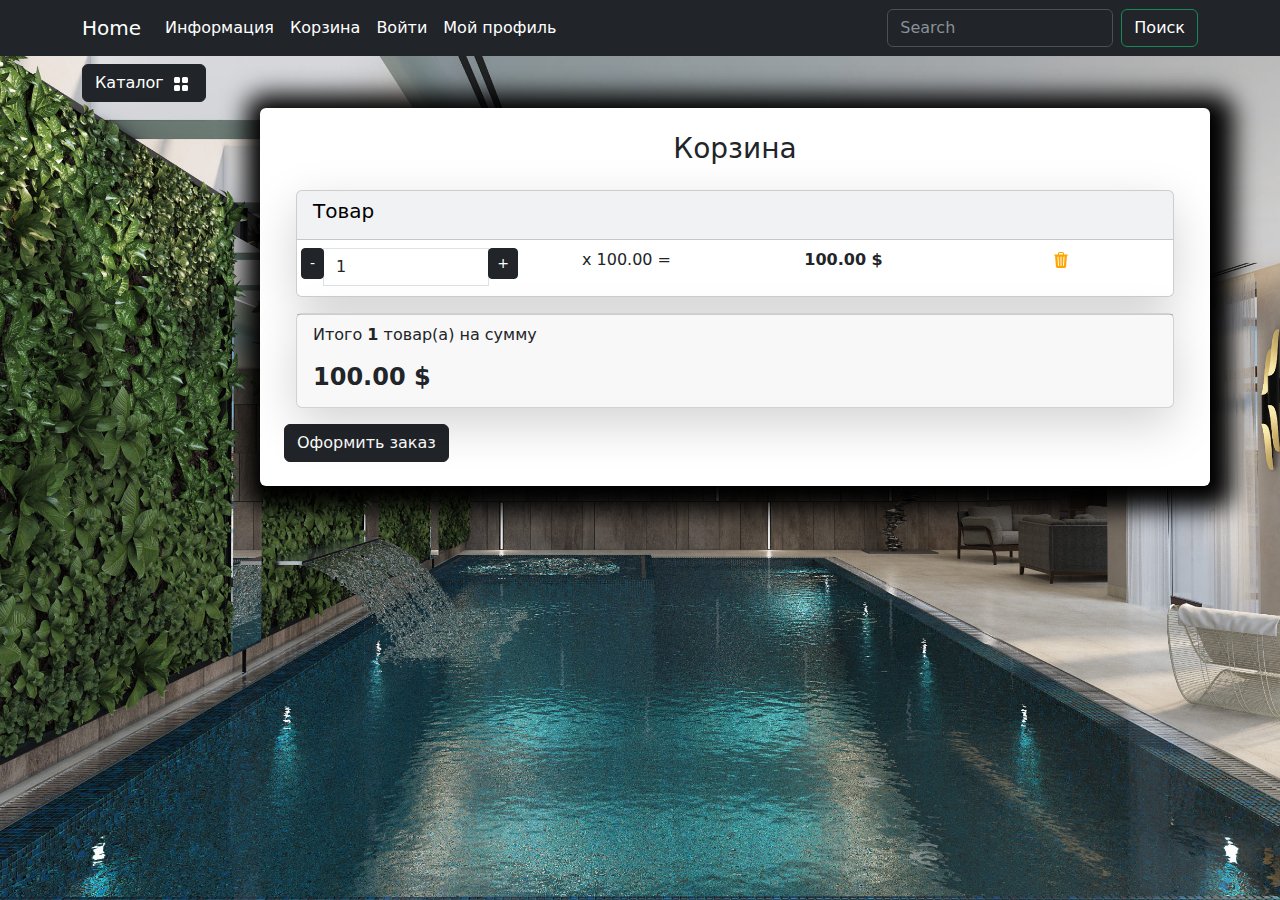
<file: carts/cart.html>
<!DOCTYPE html>
<html lang="en">

<head>
    <meta charset="UTF-8">
    <meta http-equiv="X-UA-Compatible" content="IE=edge">
    <meta name="viewport" content="width=device-width, initial-scale=1.0">
    <link rel="stylesheet" href="../deps/css/bootstrap/bootstrap.min.css">
    <link rel="stylesheet" href="../deps/css/my_css.css">
    <link rel="apple-touch-icon" sizes="180x180" href="../deps/favicon/apple-touch-icon.png">
    <link rel="icon" type="image/png" sizes="32x32" href="../deps/favicon/favicon-32x32.png">
    <link rel="icon" type="image/png" sizes="16x16" href="../deps/favicon/favicon-16x16.png">
    <link rel="manifest" href="../deps/favicon/site.webmanifest">
    <title>Корзина</title>
</head>

<body>
    <header>
        <nav class="navbar navbar-expand-lg bg-dark" data-bs-theme="dark">
            <div class="container">
                <a class="navbar-brand" href="../index.html">Home</a>
                <button class="navbar-toggler" type="button" data-bs-toggle="collapse"
                    data-bs-target="#navbarSupportedContent" aria-controls="navbarSupportedContent"
                    aria-expanded="false" aria-label="Toggle navigation">
                    <span class="navbar-toggler-icon"></span>
                </button>
                <div class="collapse navbar-collapse" id="navbarSupportedContent">
                    <ul class="navbar-nav me-auto mb-2 mb-lg-0">
                        <li class="nav-item dropdown ">
                            <a class="nav-link dropdown-toggle text-white" href="#" role="button"
                                data-bs-toggle="dropdown" aria-expanded="false">
                                Информация
                            </a>
                            <ul class="dropdown-menu">
                                <li><a class="dropdown-item  text-white" href="#">Доставка и оплата</a></li>
                                <li><a class="dropdown-item  text-white" href="#">Контактная информация</a></li>
                                <li><a class="dropdown-item  text-white" href="#">Про нас</a></li>
                            </ul>
                        </li>
                        <li class="nav-item">
                            <a class="nav-link  text-white" href="../users/cart.html">Корзина</a>
                        </li>
                        <li class="nav-item">
                            <a class="nav-link  text-white" href="../users/login.html">Войти</a>
                        </li>
                        <li class="nav-item dropdown ">
                            <a class="nav-link dropdown-toggle text-white" href="#" role="button"
                                data-bs-toggle="dropdown" aria-expanded="false">
                                Мой профиль
                            </a>
                            <ul class="dropdown-menu">
                                <li><a class="dropdown-item  text-white" href="../users/cart.html">Корзина</a></li>
                                <li><a class="dropdown-item  text-white" href="../users/profile.html">Личный кабинет</a>
                                </li>
                                <li><a class="dropdown-item  text-white" href="#">Админ панель</a></li>
                                <li>
                                    <hr class="dropdown-divider">
                                </li>
                                <li><a class="dropdown-item  text-white" href="#">Выйти</a></li>
                            </ul>
                        </li>
                    </ul>
                    <form class="d-flex" role="search">
                        <input class="form-control me-2" type="search" placeholder="Search" aria-label="Search">
                        <button class="btn btn-outline-success text-white" type="submit">Поиск</button>
                    </form>
                </div>
            </div>
        </nav>
    </header>
    <section>
        <div class="container">
            <!-- Каталог и корзина с фиксированным расположением на странице -->
            <div class="row mt-1 position-fixed z-3">
                <!-- Каталог -->
                <div class="dropdown mb-2">
                    <button class="btn btn-secondary dropdown-toggle btn-dark" type="button" data-bs-toggle="dropdown"
                        aria-expanded="false">
                        Каталог
                        <img class="mx-1" src="../deps/icons/grid-fill.svg" alt="Catalog Icon" width="16"
                            height="16">
                    </button>
                    <ul class="dropdown-menu bg-dark" data-bs-theme="dark">
                        <li><a class="dropdown-item text-white" href="../goods/catalog.html">Все товары</a></li>
                        <li><a class="dropdown-item text-white" href="../goods/catalog.html">Кухня</a></li>
                        <li><a class="dropdown-item text-white" href="../goods/catalog.html">Спальня</a></li>
                        <li><a class="dropdown-item text-white" href="../goods/catalog.html">Гостинная</a></li>
                        <li><a class="dropdown-item text-white" href="../goods/catalog.html">Офис</a></li>
                        <li><a class="dropdown-item text-white" href="../goods/catalog.html">Фурнитура</a></li>
                        <li><a class="dropdown-item text-white" href="../goods/catalog.html">Декор</a></li>
                    </ul>
                </div>
            </div>
        </div>
        <!-- Контент -->
        <div class="container">
            <div class="row mt-1">
                <div class="col-lg-2">
                    <!-- Пустой блок на усмотрение -->
                </div>
                <div class="col-lg-10">
                    <!-- Контент на странице -->
                    <div class="row">
                        <div class="container mt-5">
                            <div class="row justify-content-center">
                                <div class=" bg-white p-4 mb-4 mx-2 rounded custom-shadow">
                                    <h3 class="text-center mb-4">Корзина</h3>
                                    <div class="container" id="cart-items-container">
                                        <!-- Разметка корзины -->
                                        <div class="card mb-3 text-bg-light shadow-lg">
                                            <div class="card-header">
                                                <h5 class="card-title">Товар</h5>
                                            </div>
                                            <ul class="list-group list-group-flush">
                                                <li class="list-group-item">
                                                    <div class="row text-center">
                                                        <div class="col p-0">
                                                            <div class="input-group">
                                                                <span class="input-group-btn">
                                                                    <button type="button" class="btn btn-dark btn-sm decrement"
                                                                        data-cart-id="" data-cart-change-url="">-</button>
                                                                </span>
                                                                <input type="text" class="form-control number" value="1"
                                                                    readonly>
                                                                <span class="input-group-btn">
                                                                    <button type="button" class="btn btn-dark btn-sm increment"
                                                                        data-cart-id="" data-cart-change-url="">+</button>
                                                                </span>
                                                            </div>
                                                        </div>
                                                        <div class="col p-0">
                                                            <p>x 100.00 = </p>
                                                        </div>
                                                        <div class="col p-0"><strong>100.00 $</strong></div>
                                                        <div class="col p-0">
                                                            <a href="#" class="remove-from-cart" data-cart-id="">
                                                                <img class="mx-1" src="../deps/icons/trash3-fill.svg"
                                                                    alt="Catalog Icon" width="16" height="16">
                                                            </a>
                                                        </div>
                                                    </div>
                                                </li>
                                            </ul>
                                        </div>
                                        <div class="card mb-3 shadow-lg">
                                            <div class="card-footer">
                                                <p class="float-left">Итого <strong>1</strong> товар(а) на сумму</p>
                                                <h4 class="float-left"><strong>100.00 $</strong></h4>
                                            </div>
                                        </div>
                                        <!-- Закончилась разметка корзины -->
                                    </div>
                                    <a class="btn btn-dark" href="../orders/create_order.html">
                                        Оформить заказ
                                    </a>
                                </div>
                            </div>
                        </div>
                    </div>
                </div>
            </div>
        </div>
    </section>
    <script src="../deps/js/jquery/jquery-3.7.0.min.js"></script>
    <script src="../deps/js/jquery-events.js"></script>
    <script src="../deps/js/jquery-ajax.js"></script>
    <script src="../deps/js/bootstrap/bootstrap.bundle.min.js"></script>
</body>

</html>
</file>
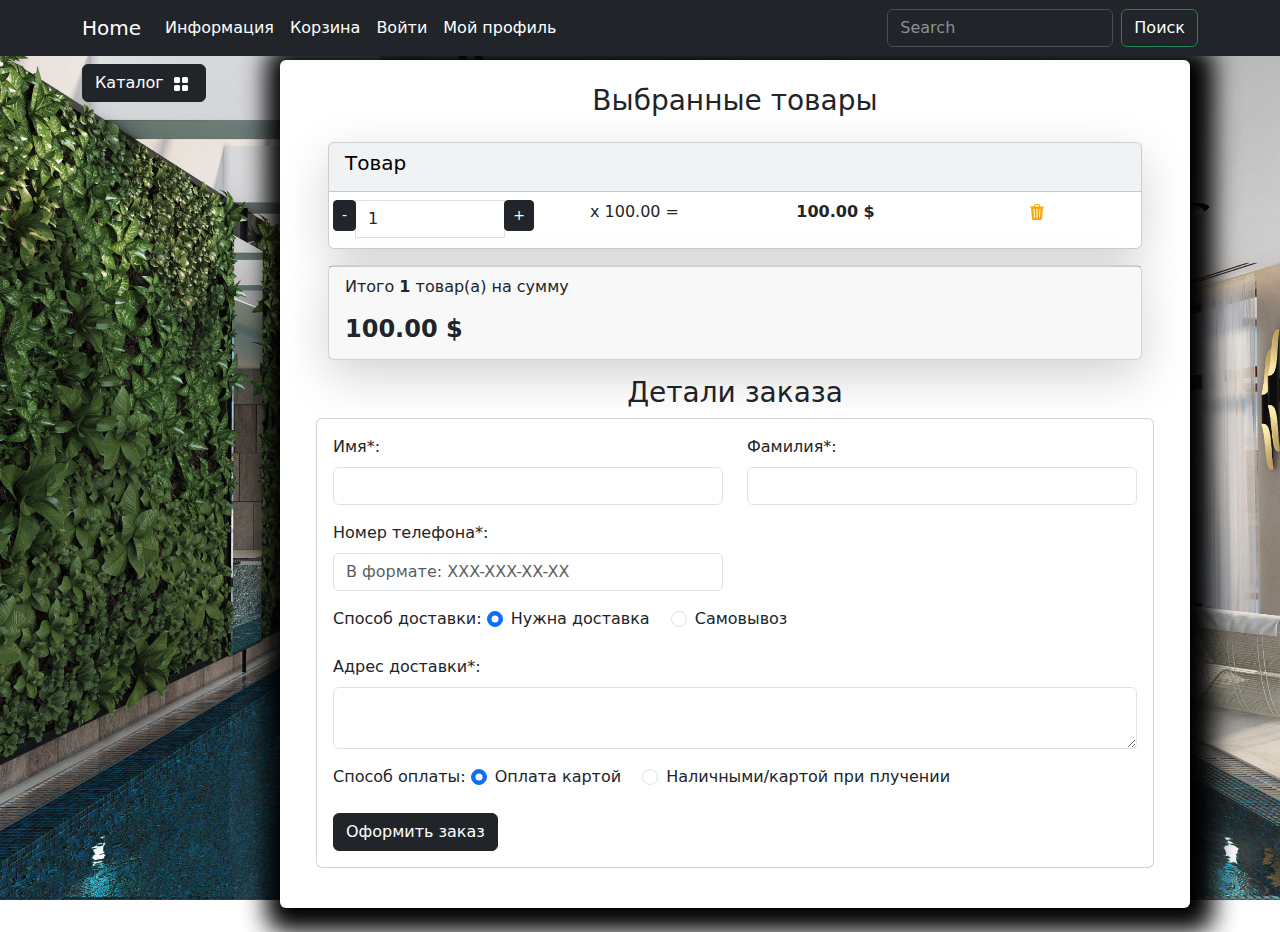
<file: orders/create_order.html>
<!DOCTYPE html>
<html lang="en">

<head>
    <meta charset="UTF-8">
    <meta http-equiv="X-UA-Compatible" content="IE=edge">
    <meta name="viewport" content="width=device-width, initial-scale=1.0">
    <link rel="stylesheet" href="../deps/css/bootstrap/bootstrap.min.css">
    <link rel="stylesheet" href="../deps/css/my_css.css">
    <link rel="apple-touch-icon" sizes="180x180" href="../deps/favicon/apple-touch-icon.png">
    <link rel="icon" type="image/png" sizes="32x32" href="../deps/favicon/favicon-32x32.png">
    <link rel="icon" type="image/png" sizes="16x16" href="../deps/favicon/favicon-16x16.png">
    <link rel="manifest" href="../deps/favicon/site.webmanifest">
    <title>Профиль</title>
</head>

<body>
    <header>
        <nav class="navbar navbar-expand-lg bg-dark" data-bs-theme="dark">
            <div class="container">
                <a class="navbar-brand" href="../index.html">Home</a>
                <button class="navbar-toggler" type="button" data-bs-toggle="collapse"
                    data-bs-target="#navbarSupportedContent" aria-controls="navbarSupportedContent"
                    aria-expanded="false" aria-label="Toggle navigation">
                    <span class="navbar-toggler-icon"></span>
                </button>
                <div class="collapse navbar-collapse" id="navbarSupportedContent">
                    <ul class="navbar-nav me-auto mb-2 mb-lg-0">
                        <li class="nav-item dropdown ">
                            <a class="nav-link dropdown-toggle text-white" href="#" role="button"
                                data-bs-toggle="dropdown" aria-expanded="false">
                                Информация
                            </a>
                            <ul class="dropdown-menu">
                                <li><a class="dropdown-item  text-white" href="#">Доставка и оплата</a></li>
                                <li><a class="dropdown-item  text-white" href="#">Контактная информация</a></li>
                                <li><a class="dropdown-item  text-white" href="#">Про нас</a></li>
                            </ul>
                        </li>
                        <li class="nav-item">
                            <a class="nav-link  text-white" href="../carts/cart.html">Корзина</a>
                        </li>
                        <li class="nav-item">
                            <a class="nav-link  text-white" href="../users/login.html">Войти</a>
                        </li>
                        <li class="nav-item dropdown ">
                            <a class="nav-link dropdown-toggle text-white" href="#" role="button"
                                data-bs-toggle="dropdown" aria-expanded="false">
                                Мой профиль
                            </a>
                            <ul class="dropdown-menu">
                                <li><a class="dropdown-item  text-white" href="../carts/cart.html">Корзина</a></li>
                                <li><a class="dropdown-item  text-white" href="../users/profile.html">Личный кабинет</a>
                                </li>
                                <li><a class="dropdown-item  text-white" href="#">Админ панель</a></li>
                                <li>
                                    <hr class="dropdown-divider">
                                </li>
                                <li><a class="dropdown-item  text-white" href="#">Выйти</a></li>
                            </ul>
                        </li>
                    </ul>
                    <form class="d-flex" role="search">
                        <input class="form-control me-2" type="search" placeholder="Search" aria-label="Search">
                        <button class="btn btn-outline-success text-white" type="submit">Поиск</button>
                    </form>
                </div>
            </div>
        </nav>
    </header>
    <section>
        <div class="container">
            <!-- Каталог и корзина с фиксированным расположением на странице -->
            <div class="row mt-1 position-fixed z-3">
                <!-- Каталог -->
                <div class="dropdown mb-2">
                    <button class="btn btn-secondary dropdown-toggle btn-dark" type="button" data-bs-toggle="dropdown"
                        aria-expanded="false">
                        Каталог
                        <img class="mx-1" src="../deps/icons/grid-fill.svg" alt="Catalog Icon" width="16"
                            height="16">
                    </button>
                    <ul class="dropdown-menu bg-dark" data-bs-theme="dark">
                        <li><a class="dropdown-item text-white" href="../goods/catalog.html">Все товары</a></li>
                        <li><a class="dropdown-item text-white" href="../goods/catalog.html">Кухня</a></li>
                        <li><a class="dropdown-item text-white" href="../goods/catalog.html">Спальня</a></li>
                        <li><a class="dropdown-item text-white" href="../goods/catalog.html">Гостинная</a></li>
                        <li><a class="dropdown-item text-white" href="../goods/catalog.html">Офис</a></li>
                        <li><a class="dropdown-item text-white" href="../goods/catalog.html">Фурнитура</a></li>
                        <li><a class="dropdown-item text-white" href="../goods/catalog.html">Декор</a></li>
                    </ul>
                </div>
            </div>
        </div>
        <!-- Контент -->
        <div class="container">
            <div class="row mt-1">
                <div class="col-lg-2">
                    <!-- Пустой блок на усмотрение -->
                </div>
                <div class="col-lg-10">
                    <!-- Контент на странице -->
                    <div class=" bg-white p-4 mb-4 mx-2 rounded custom-shadow">
                        <div class="container">
                            <h3 class="text-center mb-4">Выбранные товары</h3>
                            <div class="container" id="cart-items-container">
                                <!-- Разметка корзины -->
                                <div class="card mb-3 text-bg-light shadow-lg">
                                    <div class="card-header">
                                        <h5 class="card-title">Товар</h5>
                                    </div>
                                    <ul class="list-group list-group-flush">
                                        <li class="list-group-item">
                                            <div class="row text-center">
                                                <div class="col p-0">
                                                    <div class="input-group">
                                                        <span class="input-group-btn">
                                                            <button type="button" class="btn btn-dark btn-sm decrement"
                                                                data-cart-id="" data-cart-change-url="">-</button>
                                                        </span>
                                                        <input type="text" class="form-control number" value="1"
                                                            readonly>
                                                        <span class="input-group-btn">
                                                            <button type="button" class="btn btn-dark btn-sm increment"
                                                                data-cart-id="" data-cart-change-url="">+</button>
                                                        </span>
                                                    </div>
                                                </div>
                                                <div class="col p-0">
                                                    <p>x 100.00 = </p>
                                                </div>
                                                <div class="col p-0"><strong>100.00 $</strong></div>
                                                <div class="col p-0">
                                                    <a href="#" class="remove-from-cart" data-cart-id="">
                                                        <img class="mx-1" src="../deps/icons/trash3-fill.svg"
                                                            alt="Catalog Icon" width="16" height="16">
                                                    </a>
                                                </div>
                                            </div>
                                        </li>
                                    </ul>
                                </div>
                                <div class="card mb-3 shadow-lg">
                                    <div class="card-footer">
                                        <p class="float-left">Итого <strong>1</strong> товар(а) на сумму</p>
                                        <h4 class="float-left"><strong>100.00 $</strong></h4>
                                    </div>
                                </div>
                                <!-- Закончилась разметка корзины -->
                            </div>
                        </div>
                        <!-- Детали заказа -->
                        <div class="container">
                            <h3 class="text-center">Детали заказа</h3>
                            <div class="card mb-3">
                                <div class="card-body">
                                    <form>
                                        <div class="row">
                                            <div class="col-md-6 mb-3">
                                                <label for="id_first_name" class="form-label">Имя*:</label>
                                                <input type="text" class="form-control" id="id_first_name"
                                                    name="first_name" required>
                                            </div>
                                            <div class="col-md-6 mb-3">
                                                <label for="id_last_name" class="form-label">Фамилия*:</label>
                                                <input type="text" class="form-control" id="id_last_name" name="last_name" required>
                                            </div>
                                            <div class="col-md-6 mb-3">
                                                <label for="id_phone_number" class="form-label">Номер телефона*:</label>
                                                <input type="text" class="form-control" id="id_phone_number" name="phone_number"
                                                    placeholder="В формате: XXX-XXX-XX-XX"
                                                    required>
                                            </div>
                                            <div class="col-md-12 mb-3">
                                                <label for="delivery" class="form-label">Способ доставки: </label>
                                                <div class="form-check form-check-inline">
                                                    <input class="form-check-input" type="radio" name="requires_delivery"
                                                        id="id_requires_delivery" value="1" checked>
                                                    <label class="form-check-label" for="id_requires_delivery">Нужна
                                                        доставка</label>
                                                </div>
                                                <div class="form-check form-check-inline">
                                                    <input class="form-check-input" type="radio" name="requires_delivery"
                                                        id="id_requires_delivery" value="0">
                                                    <label class="form-check-label" for="id_requires_delivery">Самовывоз</label>
                                                </div>
                                            </div>
                                            <div class="mb-3" id="deliveryAddressField">
                                                <label for="id_delivery_address" class="form-label">Адрес
                                                    доставки*:</label>
                                                <textarea class="form-control" id="id_delivery_address"
                                                    name="delivery_address" rows="2"></textarea>
                                            </div>
                                            <div class="col-md-12 mb-3">
                                                <label class="form-label">Способ оплаты: </label>
                                                <div class="form-check form-check-inline">
                                                    <input class="form-check-input" type="radio" name="payment_on_get"
                                                        id="id_payment_on_get" value="0" checked>
                                                    <label class="form-check-label" for="id_payment_on_get">Оплата
                                                        картой</label>
                                                </div>
                                                <div class="form-check form-check-inline">
                                                    <input class="form-check-input" type="radio" name="payment_on_get"
                                                        id="id_payment_on_get" value="1">
                                                    <label class="form-check-label" for="id_payment_on_get">Наличными/картой
                                                        при плучении</label>
                                                </div>
                                            </div>
                                        </div>
                                        <button type="submit" class="btn btn-dark">Оформить заказ</button>
                                    </form>
                                </div>
                            </div>
                        </div>
                    </div>
                </div>
            </div>
        </div>
    </section>
    <script src="../deps/js/jquery/jquery-3.7.0.min.js"></script>
    <script src="../deps/js/jquery-events.js"></script>
    <script src="../deps/js/jquery-ajax.js"></script>
    <script src="../deps/js/bootstrap/bootstrap.bundle.min.js"></script>
</body>

</html>
</file>
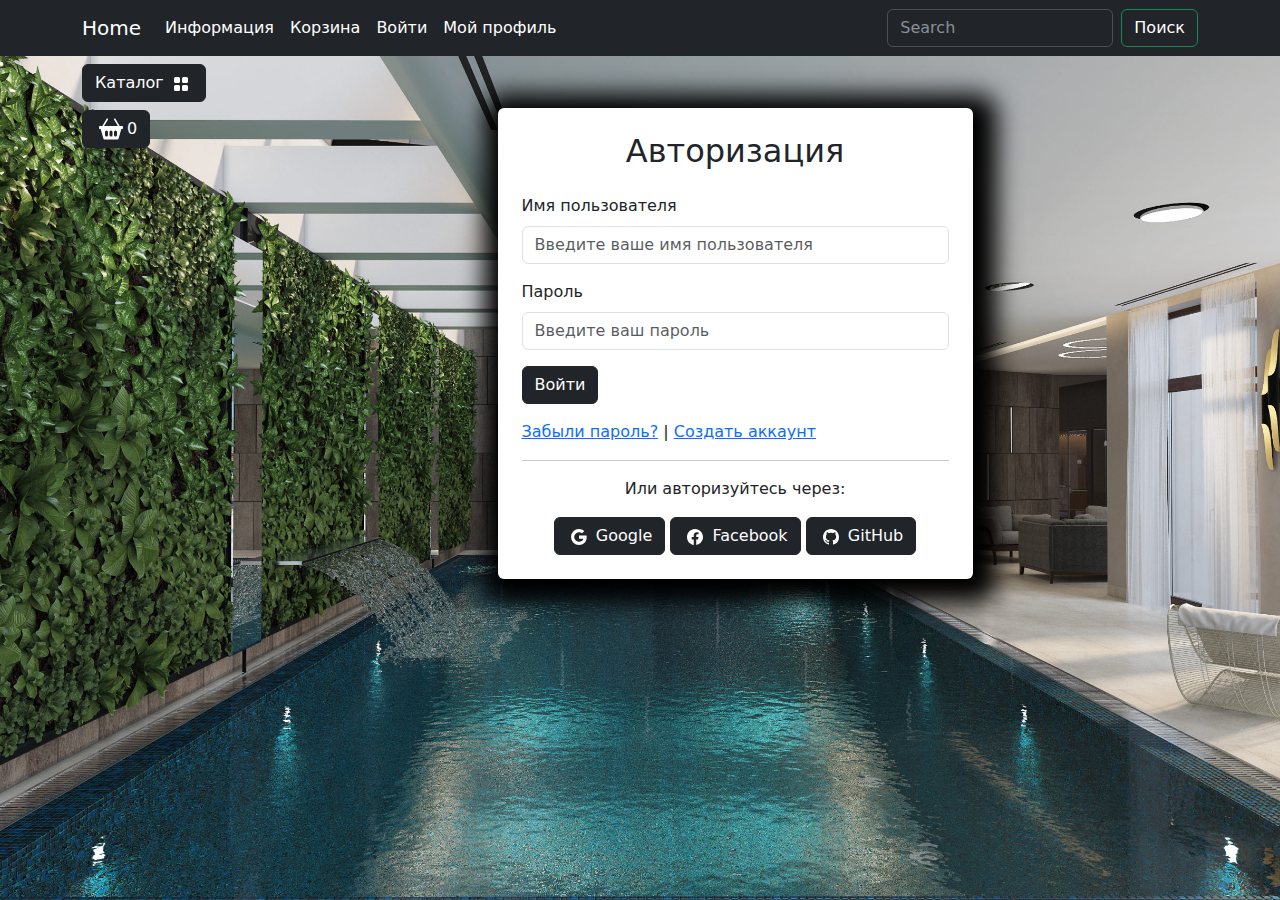
<file: users/login.html>
<!DOCTYPE html>
<html lang="en">

<head>
    <meta charset="UTF-8">
    <meta http-equiv="X-UA-Compatible" content="IE=edge">
    <meta name="viewport" content="width=device-width, initial-scale=1.0">
    <link rel="stylesheet" href="../deps/css/bootstrap/bootstrap.min.css">
    <link rel="stylesheet" href="../deps/css/my_css.css">
    <link rel="apple-touch-icon" sizes="180x180" href="../deps/favicon/apple-touch-icon.png">
    <link rel="icon" type="image/png" sizes="32x32" href="../deps/favicon/favicon-32x32.png">
    <link rel="icon" type="image/png" sizes="16x16" href="../deps/favicon/favicon-16x16.png">
    <link rel="manifest" href="../deps/favicon/site.webmanifest">
    <title>Авторизация</title>
</head>

<body>
    <header>
        <nav class="navbar navbar-expand-lg bg-dark" data-bs-theme="dark">
            <div class="container">
                <a class="navbar-brand" href="../index.html">Home</a>
                <button class="navbar-toggler" type="button" data-bs-toggle="collapse"
                    data-bs-target="#navbarSupportedContent" aria-controls="navbarSupportedContent"
                    aria-expanded="false" aria-label="Toggle navigation">
                    <span class="navbar-toggler-icon"></span>
                </button>
                <div class="collapse navbar-collapse" id="navbarSupportedContent">
                    <ul class="navbar-nav me-auto mb-2 mb-lg-0">
                        <li class="nav-item dropdown ">
                            <a class="nav-link dropdown-toggle text-white" href="#" role="button"
                                data-bs-toggle="dropdown" aria-expanded="false">
                                Информация
                            </a>
                            <ul class="dropdown-menu">
                                <li><a class="dropdown-item  text-white" href="#">Доставка и оплата</a></li>
                                <li><a class="dropdown-item  text-white" href="#">Контактная информация</a></li>
                                <li><a class="dropdown-item  text-white" href="#">Про нас</a></li>
                            </ul>
                        </li>
                        <li class="nav-item">
                            <a class="nav-link  text-white" href="../carts/cart.html">Корзина</a>
                        </li>
                        <li class="nav-item">
                            <a class="nav-link  text-white" href="../users/login.html">Войти</a>
                        </li>
                        <li class="nav-item dropdown ">
                            <a class="nav-link dropdown-toggle text-white" href="#" role="button"
                                data-bs-toggle="dropdown" aria-expanded="false">
                                Мой профиль
                            </a>
                            <ul class="dropdown-menu">
                                <li><a class="dropdown-item  text-white" href="../carts/cart.html">Корзина</a></li>
                                <li><a class="dropdown-item  text-white" href="../users/profile.html">Личный кабинет</a>
                                </li>
                                <li><a class="dropdown-item  text-white" href="#">Админ панель</a></li>
                                <li>
                                    <hr class="dropdown-divider">
                                </li>
                                <li><a class="dropdown-item  text-white" href="#">Выйти</a></li>
                            </ul>
                        </li>
                    </ul>
                    <form class="d-flex" role="search">
                        <input class="form-control me-2" type="search" placeholder="Search" aria-label="Search">
                        <button class="btn btn-outline-success text-white" type="submit">Поиск</button>
                    </form>
                </div>
            </div>
        </nav>
    </header>
    <section>
        <div class="container">
            <!-- Каталог и корзина с фиксированным расположением на странице -->
            <div class="row mt-1 position-fixed z-3">
                <!-- Каталог -->
                <div class="dropdown mb-2">
                    <button class="btn btn-secondary dropdown-toggle btn-dark" type="button" data-bs-toggle="dropdown"
                        aria-expanded="false">
                        Каталог
                        <img class="mx-1" src="../deps/icons/grid-fill.svg" alt="Catalog Icon" width="16"
                            height="16">
                    </button>
                    <ul class="dropdown-menu bg-dark" data-bs-theme="dark">
                        <li><a class="dropdown-item text-white" href="../goods/catalog.html">Все товары</a></li>
                        <li><a class="dropdown-item text-white" href="../goods/catalog.html">Кухня</a></li>
                        <li><a class="dropdown-item text-white" href="../goods/catalog.html">Спальня</a></li>
                        <li><a class="dropdown-item text-white" href="../goods/catalog.html">Гостинная</a></li>
                        <li><a class="dropdown-item text-white" href="../goods/catalog.html">Офис</a></li>
                        <li><a class="dropdown-item text-white" href="../goods/catalog.html">Фурнитура</a></li>
                        <li><a class="dropdown-item text-white" href="../goods/catalog.html">Декор</a></li>
                    </ul>
                </div>
                <!-- Значек корзины, вызывает модальное окно -->
                <div>
                    <button type="button" class="btn btn-dark btn-secondary d-flex" id="modalButton" aria-expanded="false">
                        <img class="mx-1" src="../deps/icons/basket2-fill.svg" alt="Catalog Icon" width="24"
                            height="24">
                        <span>0</span>
                    </button>
                </div>
                <!-- Разметка модального окна корзины -->
                <div class="modal fade" id="exampleModal" tabindex="-1" aria-labelledby="exampleModalLabel"
                    aria-hidden="true">
                    <div class="modal-dialog modal-dialog-scrollable">
                        <div class="modal-content">
                            <div class="modal-header">
                                <button type="button" class="btn-close" data-bs-dismiss="modal"
                                    aria-label="Close"></button>
                            </div>
                            <div class="modal-body">
                                <h3 class="text-center mb-4">Корзина</h3>
                                <div class="container" id="cart-items-container">
                                    <!-- Разметка корзины -->
                                    <div class="card mb-3 text-bg-light shadow-lg">
                                        <div class="card-header">
                                            <h5 class="card-title">Товар</h5>
                                        </div>
                                        <ul class="list-group list-group-flush">
                                            <li class="list-group-item">
                                                <div class="row text-center">
                                                    <div class="col p-0">
                                                        <div class="input-group">
                                                            <span class="input-group-btn">
                                                                <button type="button" class="btn btn-dark btn-sm decrement"
                                                                    data-cart-id="" data-cart-change-url="">-</button>
                                                            </span>
                                                            <input type="text" class="form-control number" value="1"
                                                                readonly>
                                                            <span class="input-group-btn">
                                                                <button type="button" class="btn btn-dark btn-sm increment"
                                                                    data-cart-id="" data-cart-change-url="">+</button>
                                                            </span>
                                                        </div>
                                                    </div>
                                                    <div class="col p-0">
                                                        <p>x 100.00 = </p>
                                                    </div>
                                                    <div class="col p-0"><strong>100.00 $</strong></div>
                                                    <div class="col p-0">
                                                        <a href="#" class="remove-from-cart" data-cart-id="">
                                                            <img class="mx-1" src="../deps/icons/trash3-fill.svg"
                                                                alt="Catalog Icon" width="16" height="16">
                                                        </a>
                                                    </div>
                                                </div>
                                            </li>
                                        </ul>
                                    </div>
                                    <div class="card mb-3 shadow-lg">
                                        <div class="card-footer">
                                            <p class="float-left">Итого <strong>1</strong> товар(а) на сумму</p>
                                            <h4 class="float-left"><strong>100.00 $</strong></h4>
                                        </div>
                                    </div>
                                    <!-- Закончилась разметка корзины -->
                                </div>
                                <a class="btn btn-dark" href="../orders/create_order.html">
                                    Оформить заказ
                                </a>
                            </div>
                        </div>
                    </div>
                </div>
                <!-- Закончилась разметка модального окна -->
            </div>
        </div>
        <!-- Контент -->
        <div class="container">
            <div class="row mt-1">
                <div class="col-lg-2">
                    <!-- Пустой блок на усмотрение -->
                </div>
                <div class="col-lg-10">
                    <!-- Контент на странице -->
                    <div class="row">
                        <div class="container mt-5">
                            <div class="row justify-content-center">
                                <div class="col-md-6 bg-white p-4 mb-4 mx-3 rounded custom-shadow">
                                    <h2 class="text-center mb-4">Авторизация</h2>
                                    <form>
                                        <div class="mb-3">
                                            <label for="username" class="form-label">Имя пользователя</label>
                                            <input type="text" class="form-control" id="username" placeholder="Введите ваше имя пользователя" required>
                                        </div>
                                        <div class="mb-3">
                                            <label for="password" class="form-label">Пароль</label>
                                            <input type="password" class="form-control" id="password" placeholder="Введите ваш пароль" required>
                                        </div>
                                        <button type="submit" class="btn btn-dark btn-block">Войти</button>
                                    </form>
                                    <div class="mt-3">
                                        <a href="#">Забыли пароль?</a> | <a href="registration.html">Создать аккаунт</a>
                                    </div>
                                    <hr>
                                    <div class="text-center">
                                        <p>Или авторизуйтесь через:</p>
                                        <a href="#" class="btn btn-dark">
                                            <img class="mx-1" src="../deps/icons/google.svg" alt="Catalog Icon" width="16" height="16">
                                            Google
                                        </a>
                                        <a href="#" class="btn btn-dark">
                                            <img class="mx-1" src="../deps/icons/facebook.svg" alt="Catalog Icon" width="16" height="16">
                                            Facebook
                                        </a>
                                        <a href="#" class="btn btn-dark">
                                            <img class="mx-1" src="../deps/icons/github.svg" alt="Catalog Icon" width="16" height="16">
                                            GitHub
                                        </a>
                                    </div>
                                </div>
                            </div>
                        </div>
                    </div>
                </div>
            </div>
        </div>
    </section>
    <script src="../deps/js/jquery/jquery-3.7.0.min.js"></script>
    <script src="../deps/js/jquery-events.js"></script>
    <script src="../deps/js/jquery-ajax.js"></script>
    <script src="../deps/js/bootstrap/bootstrap.bundle.min.js"></script>
</body>

</html>
</file>
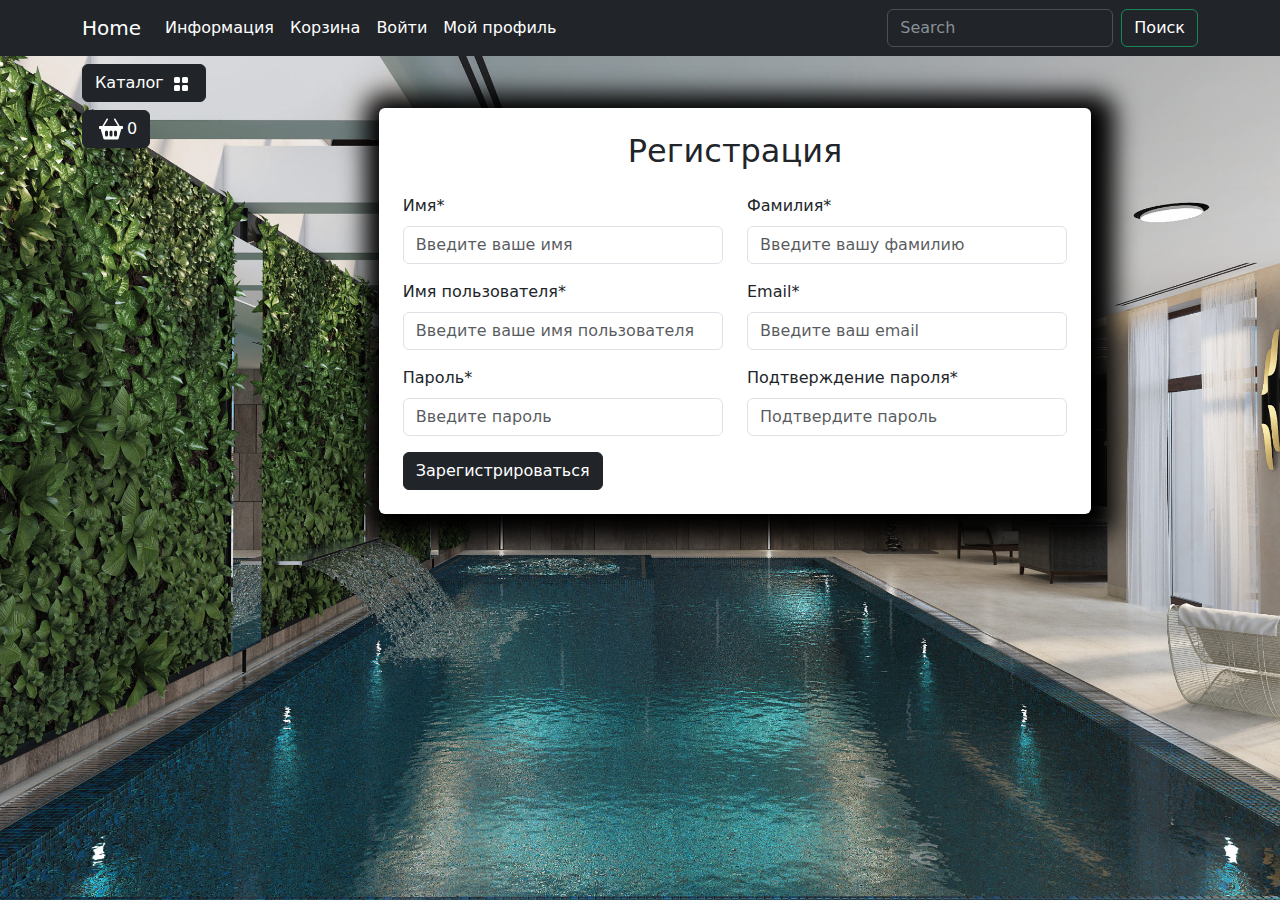
<file: users/registration.html>
<!DOCTYPE html>
<html lang="en">

<head>
    <meta charset="UTF-8">
    <meta http-equiv="X-UA-Compatible" content="IE=edge">
    <meta name="viewport" content="width=device-width, initial-scale=1.0">
    <link rel="stylesheet" href="../deps/css/bootstrap/bootstrap.min.css">
    <link rel="stylesheet" href="../deps/css/my_css.css">
    <link rel="apple-touch-icon" sizes="180x180" href="../deps/favicon/apple-touch-icon.png">
    <link rel="icon" type="image/png" sizes="32x32" href="../deps/favicon/favicon-32x32.png">
    <link rel="icon" type="image/png" sizes="16x16" href="../deps/favicon/favicon-16x16.png">
    <link rel="manifest" href="../deps/favicon/site.webmanifest">
    <title>Регистрация</title>
</head>

<body>
    <header>
        <nav class="navbar navbar-expand-lg bg-dark" data-bs-theme="dark">
            <div class="container">
                <a class="navbar-brand" href="../index.html">Home</a>
                <button class="navbar-toggler" type="button" data-bs-toggle="collapse"
                    data-bs-target="#navbarSupportedContent" aria-controls="navbarSupportedContent"
                    aria-expanded="false" aria-label="Toggle navigation">
                    <span class="navbar-toggler-icon"></span>
                </button>
                <div class="collapse navbar-collapse" id="navbarSupportedContent">
                    <ul class="navbar-nav me-auto mb-2 mb-lg-0">
                        <li class="nav-item dropdown ">
                            <a class="nav-link dropdown-toggle text-white" href="#" role="button"
                                data-bs-toggle="dropdown" aria-expanded="false">
                                Информация
                            </a>
                            <ul class="dropdown-menu">
                                <li><a class="dropdown-item  text-white" href="#">Доставка и оплата</a></li>
                                <li><a class="dropdown-item  text-white" href="#">Контактная информация</a></li>
                                <li><a class="dropdown-item  text-white" href="#">Про нас</a></li>
                            </ul>
                        </li>
                        <li class="nav-item">
                            <a class="nav-link  text-white" href="../carts/cart.html">Корзина</a>
                        </li>
                        <li class="nav-item">
                            <a class="nav-link  text-white" href="../users/login.html">Войти</a>
                        </li>
                        <li class="nav-item dropdown ">
                            <a class="nav-link dropdown-toggle text-white" href="#" role="button"
                                data-bs-toggle="dropdown" aria-expanded="false">
                                Мой профиль
                            </a>
                            <ul class="dropdown-menu">
                                <li><a class="dropdown-item  text-white" href="../carts/cart.html">Корзина</a></li>
                                <li><a class="dropdown-item  text-white" href="../users/profile.html">Личный кабинет</a>
                                </li>
                                <li><a class="dropdown-item  text-white" href="#">Админ панель</a></li>
                                <li>
                                    <hr class="dropdown-divider">
                                </li>
                                <li><a class="dropdown-item  text-white" href="#">Выйти</a></li>
                            </ul>
                        </li>
                    </ul>
                    <form class="d-flex" role="search">
                        <input class="form-control me-2" type="search" placeholder="Search" aria-label="Search">
                        <button class="btn btn-outline-success text-white" type="submit">Поиск</button>
                    </form>
                </div>
            </div>
        </nav>
    </header>
    <section>
        <div class="container">
            <!-- Каталог и корзина с фиксированным расположением на странице -->
            <div class="row mt-1 position-fixed z-3">
                <!-- Каталог -->
                <div class="dropdown mb-2">
                    <button class="btn btn-secondary dropdown-toggle btn-dark" type="button" data-bs-toggle="dropdown"
                        aria-expanded="false">
                        Каталог
                        <img class="mx-1" src="../deps/icons/grid-fill.svg" alt="Catalog Icon" width="16"
                            height="16">
                    </button>
                    <ul class="dropdown-menu bg-dark" data-bs-theme="dark">
                        <li><a class="dropdown-item text-white" href="../goods/catalog.html">Все товары</a></li>
                        <li><a class="dropdown-item text-white" href="../goods/catalog.html">Кухня</a></li>
                        <li><a class="dropdown-item text-white" href="../goods/catalog.html">Спальня</a></li>
                        <li><a class="dropdown-item text-white" href="../goods/catalog.html">Гостинная</a></li>
                        <li><a class="dropdown-item text-white" href="../goods/catalog.html">Офис</a></li>
                        <li><a class="dropdown-item text-white" href="../goods/catalog.html">Фурнитура</a></li>
                        <li><a class="dropdown-item text-white" href="../goods/catalog.html">Декор</a></li>
                    </ul>
                </div>
                <!-- Значек корзины, вызывает модальное окно -->
                <div>
                    <button type="button" class="btn btn-dark btn-secondary d-flex" id="modalButton" aria-expanded="false">
                        <img class="mx-1" src="../deps/icons/basket2-fill.svg" alt="Catalog Icon" width="24"
                            height="24">
                        <span>0</span>
                    </button>
                </div>
                <!-- Разметка модального окна корзины -->
                <div class="modal fade" id="exampleModal" tabindex="-1" aria-labelledby="exampleModalLabel"
                    aria-hidden="true">
                    <div class="modal-dialog modal-dialog-scrollable">
                        <div class="modal-content">
                            <div class="modal-header">
                                <button type="button" class="btn-close" data-bs-dismiss="modal"
                                    aria-label="Close"></button>
                            </div>
                            <div class="modal-body">
                                <h3 class="text-center mb-4">Корзина</h3>
                                <div class="container" id="cart-items-container">
                                    <!-- Разметка корзины -->
                                    <div class="card mb-3 text-bg-light shadow-lg">
                                        <div class="card-header">
                                            <h5 class="card-title">Товар</h5>
                                        </div>
                                        <ul class="list-group list-group-flush">
                                            <li class="list-group-item">
                                                <div class="row text-center">
                                                    <div class="col p-0">
                                                        <div class="input-group">
                                                            <span class="input-group-btn">
                                                                <button type="button" class="btn btn-dark btn-sm decrement"
                                                                    data-cart-id="" data-cart-change-url="">-</button>
                                                            </span>
                                                            <input type="text" class="form-control number" value="1"
                                                                readonly>
                                                            <span class="input-group-btn">
                                                                <button type="button" class="btn btn-dark btn-sm increment"
                                                                    data-cart-id="" data-cart-change-url="">+</button>
                                                            </span>
                                                        </div>
                                                    </div>
                                                    <div class="col p-0">
                                                        <p>x 100.00 = </p>
                                                    </div>
                                                    <div class="col p-0"><strong>100.00 $</strong></div>
                                                    <div class="col p-0">
                                                        <a href="#" class="remove-from-cart" data-cart-id="">
                                                            <img class="mx-1" src="../deps/icons/trash3-fill.svg"
                                                                alt="Catalog Icon" width="16" height="16">
                                                        </a>
                                                    </div>
                                                </div>
                                            </li>
                                        </ul>
                                    </div>
                                    <div class="card mb-3 shadow-lg">
                                        <div class="card-footer">
                                            <p class="float-left">Итого <strong>1</strong> товар(а) на сумму</p>
                                            <h4 class="float-left"><strong>100.00 $</strong></h4>
                                        </div>
                                    </div>
                                    <!-- Закончилась разметка корзины -->
                                </div>
                                <a class="btn btn-dark" href="../orders/create_order.html">
                                    Оформить заказ
                                </a>
                            </div>
                        </div>
                    </div>
                </div>
                <!-- Закончилась разметка модального окна -->
            </div>
        </div>
        <!-- Контент -->
        <div class="container">
            <div class="row mt-1">
                <div class="col-lg-2">
                    <!-- Пустой блок на усмотрение -->
                </div>
                <div class="col-lg-10">
                    <!-- Контент на странице -->
                    <div class="row">
                        <div class="container mt-5">
                            <div class="row justify-content-center">
                                <div class="col-md-9 bg-white p-4 mb-5 mx-2 rounded custom-shadow">
                                    <h2 class="text-center mb-4">Регистрация</h2>
                                    <form>
                                        <div class="row">
                                            <div class="col-md-6 mb-3">
                                                <label for="firstName" class="form-label">Имя*</label>
                                                <input type="text" class="form-control" id="firstName"
                                                    placeholder="Введите ваше имя" required>
                                            </div>
                                            <div class="col-md-6 mb-3">
                                                <label for="lastName" class="form-label">Фамилия*</label>
                                                <input type="text" class="form-control" id="lastName"
                                                    placeholder="Введите вашу фамилию" required>
                                            </div>
                                            <div class="col-md-6 mb-3">
                                                <label for="username" class="form-label">Имя пользователя*</label>
                                                <input type="text" class="form-control" id="username"
                                                    placeholder="Введите ваше имя пользователя" required>
                                            </div>
                                            <div class="col-md-6 mb-3">
                                                <label for="email" class="form-label">Email*</label>
                                                <input type="email" class="form-control" id="email"
                                                    placeholder="Введите ваш email" required>
                                            </div>
                                            <div class="col-md-6 mb-3">
                                                <label for="password1" class="form-label">Пароль*</label>
                                                <input type="password" class="form-control" id="password1"
                                                    placeholder="Введите пароль" required>
                                            </div>
                                            <div class="col-md-6 mb-3">
                                                <label for="password2" class="form-label">Подтверждение пароля*</label>
                                                <input type="password" class="form-control" id="password2"
                                                    placeholder="Подтвердите пароль" required>
                                            </div>
                                        </div>
                                        <button type="submit"
                                            class="btn btn-dark btn-block">Зарегистрироваться</button>
                                    </form>
                                </div>
                            </div>
                        </div>
                    </div>
                </div>
            </div>
        </div>
    </section>
    <script src="../deps/js/jquery/jquery-3.7.0.min.js"></script>
    <script src="../deps/js/jquery-events.js"></script>
    <script src="../deps/js/jquery-ajax.js"></script>
    <script src="../deps/js/bootstrap/bootstrap.bundle.min.js"></script>
</body>

</html>
</file>
<file: deps/css/my_css.css>
body {
  background-image: url("../img/bg-image.jpg");
  background-repeat: no-repeat;
  background-attachment: fixed;
  background-position: center center;
  background-size: cover;
  height: 100%;
}

.dropdown-toggle::after {
  content: none;
}

.custom-shadow {
  box-shadow: 5px 5px 25px 19px #000000;
}

.product_id {
  color: gray;
  font-size: 15px;
}

.badge.bg-warning.text-dark {
  position: absolute;
  top: 10px;
  right: 5px;
  z-index: 1;
  padding: 5px 10px;
  border-radius: 3px;
  font-size: 1rem;
  box-shadow: 2px 2px 15px 9px #000000;
}

.badge-banner {
  top: 80%;
  border-radius: 15px;
  font-size: 0.7rem;
}

.btn-primary {
  color: #fff;
  background-color:#212529;
  border-color: #212529;
  transition: transform 0.2s;
  
}

.rounded-box{
  border-radius: 25px;
  
}

.bg-color{
  background-color: white;
  margin-top: 100px; 
  margin-bottom: -30px;
}

@media screen and (max-width: 800px) {
  .mobile {
      margin-top: 20px;
  }
}

.cssSlider {
	display: block;
	position: relative;
	width: 100%;
	overflow: hidden;
}
.cssSlider .slides {
	overflow: hidden;
	overflow: hidden;
	width: 100%;
	height: 70vmin;
	margin: 0;
	padding: 0;
	list-style: none;
}
.cssSlider .slides > li {
	width: 100%;
	height: 70vmin;
	position: absolute;
	z-index: 1;
	overflow: hidden;
}
.cssSlider .slides > li > img {
	width: 100%;
	height: auto;
}
/*
.cssSlider .slides > li:first-child:not(:target) {
	z-index: 1;
	-webkit-transform: translateY(0%);
	        transform: translateY(0%);
}
*/
.cssSlider .thumbnails {
	display: block;
	position: relative;
	padding: 0;
	margin: 0;
	list-style: none;
}
.cssSlider .thumbnails > li {
	float: left;
	width: 20%;
}
.cssSlider .thumbnails > li > a {
	display: block;
}
.cssSlider .thumbnails > li > a > img {
	width: 100%;
	height: auto;
}

.cssSlider .slides li:target {
	z-index: 3;
	-webkit-animation: slide 1s 1;
}
.cssSlider .slides li:not(:target) {
	-webkit-animation: hidden 1s 1;
}
@-webkit-keyframes slide {
	0% {
		-webkit-transform: translateX(-100%);
		        transform: translateX(-100%);
	}
	100% {
		-webkit-transform: translateX(0%);
		        transform: translateX(0%);
	}
}
@keyframes slide {
	0% {
		-webkit-transform: translateX(-100%);
		        transform: translateX(-100%);
	}
	100% {
		-webkit-transform: translateX(0%);
		        transform: translateX(0%);
	}
}
@-webkit-keyframes hidden {
	0% {
		z-index: 2;
		-webkit-transform: translateX(0%);
		        transform: translateX(0%);
	}
	100% {
		z-index: 2;
		-webkit-transform: translateX(100%);
		        transform: translateX(100%);
	}
}
@keyframes hidden {
	0% {
		z-index: 2;
		-webkit-transform: translateX(0%);
		        transform: translateX(0%);
	}
	100% {
		z-index: 2;
		-webkit-transform: translateX(100%);
		        transform: translateX(100%);
	}
}

.sld-bg:hover{
  filter: brightness(50%);
}

.sld:hover{
  filter: brightness(80%);
}
</file>
